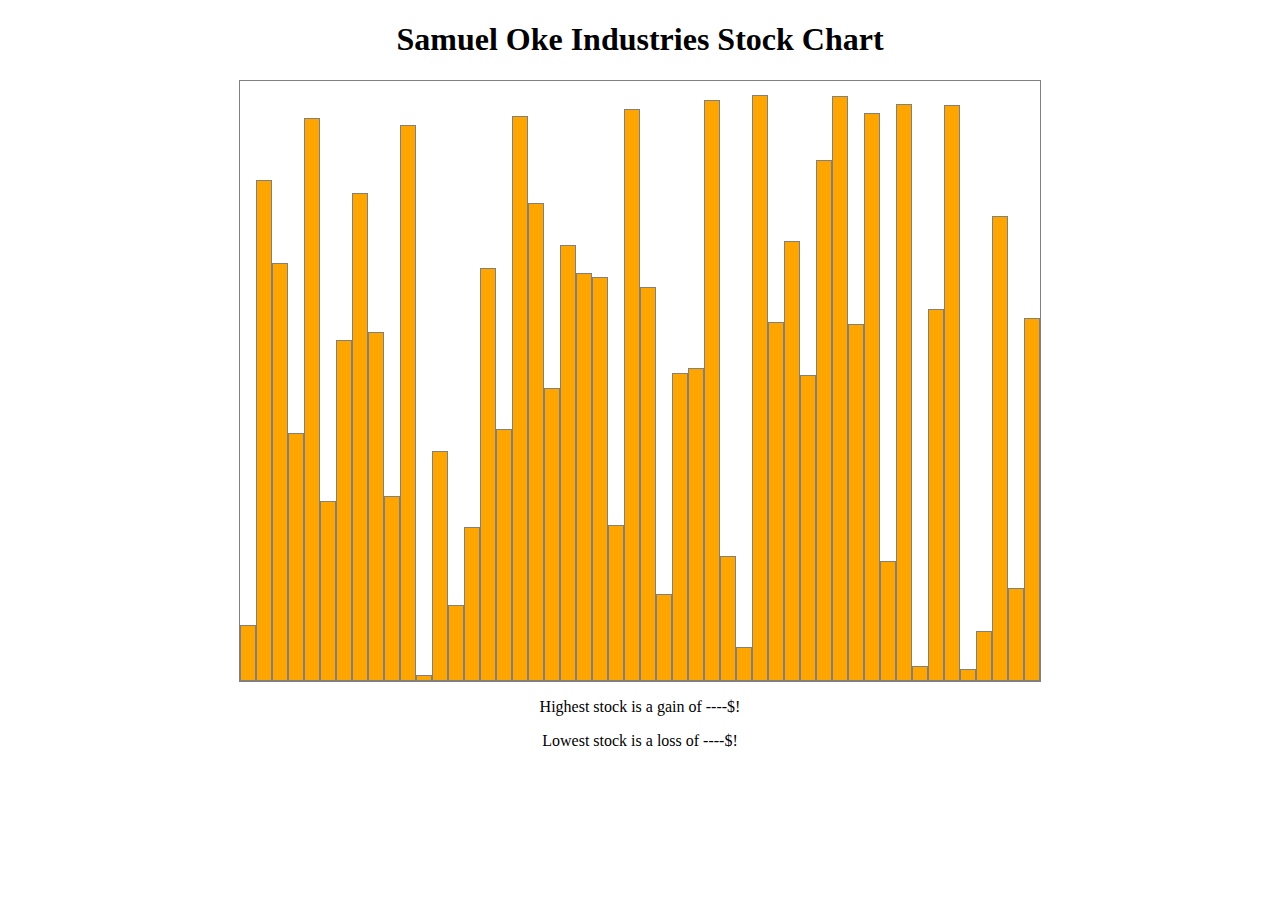
<file: CS20/Array Visualizer/index.html>
<!DOCTYPE html>

<head>
    <title>Array Visualizer</title>
    <link rel='stylesheet' href='style.css'>
</head>

<body>
    <h1> Samuel Oke Industries Stock Chart</h1>
    <div id='container'></div>
    
    <p>Highest stock is a gain of <span id = 'stockbar'>----</span>$!</p>
    <p>Lowest stock is a loss of <span id='worststockww'>----</span>$!</p>
    <!-- Load JavaScript -->
    <script src='main.js'></script>
</body>

</html>
</file>
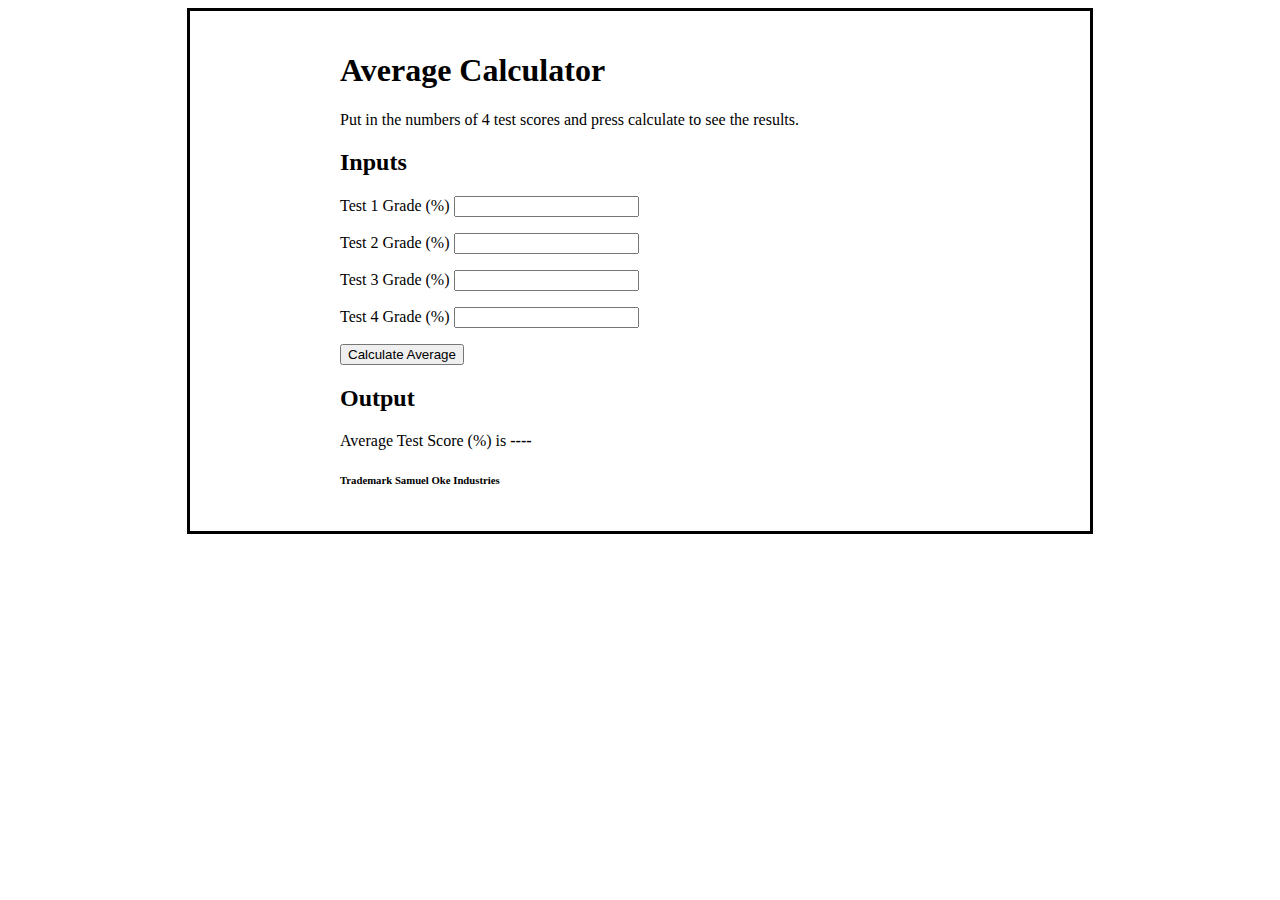
<file: CS20/calculator Assignment/index.html>
<!DOCTYPE html>
<html>

<head>
  <title>Average Calculator</title>
  <link rel='stylesheet' type='text/css' href='style.css'>
</head>
    <body>
        <div>
            <h1>Average Calculator</h1>
            <p>Put in the numbers of 4 test scores and press calculate to see the results.</p>
            <h2>Inputs</h2>
            <p>Test 1 Grade (%) <input id='Test1'></p>
            <p>Test 2 Grade (%) <input id='Test2'></p>
            <p>Test 3 Grade (%) <input id='Test3'></p>
            <p>Test 4 Grade (%) <input id='Test4'></p>

            <p><button type="button" id='Button'>Calculate Average</button></p>
            
            <h2>Output</h2>
            <p>Average Test Score (%) is <strong id='Finish'>----</strong></p>
        
            <!--Load JavaScript-->
            <script src='main.js'></script>
            

            <h6>Trademark Samuel Oke Industries</h6>

        </div>
       
    </body>
</file>
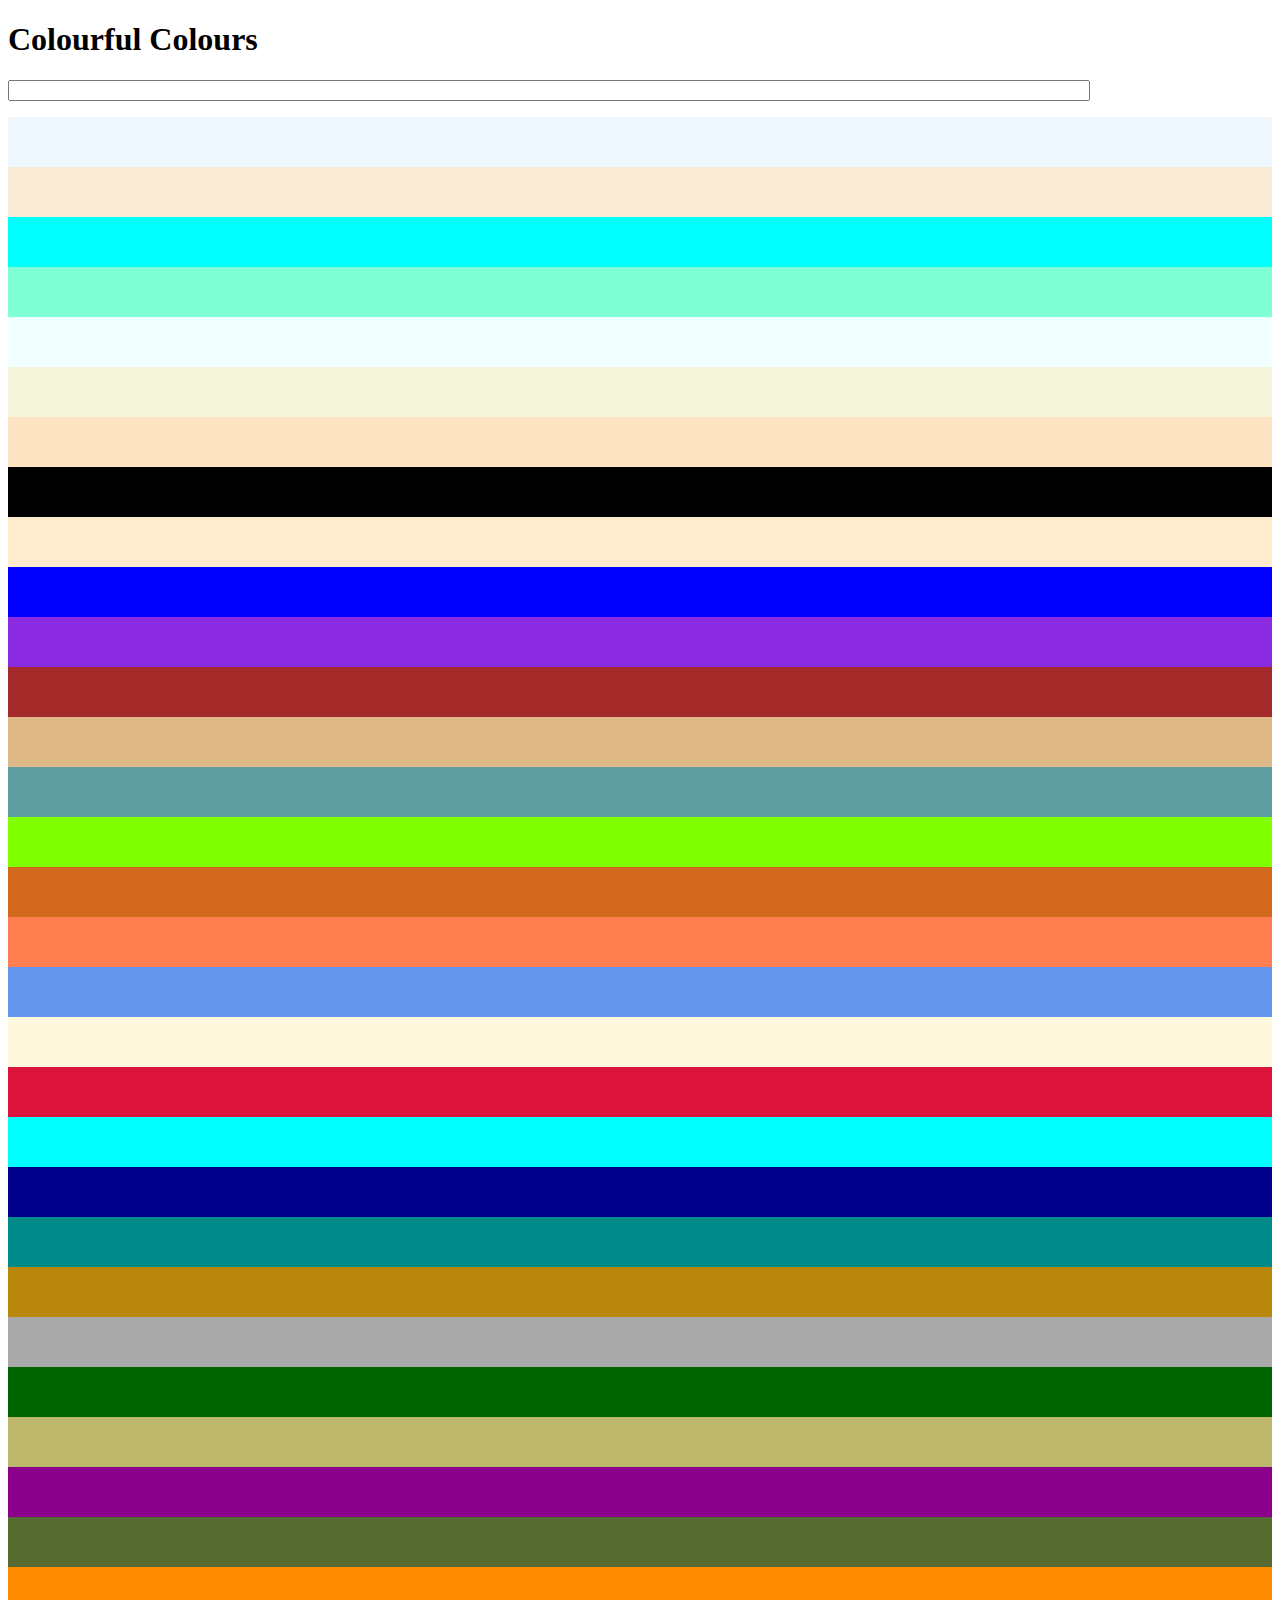
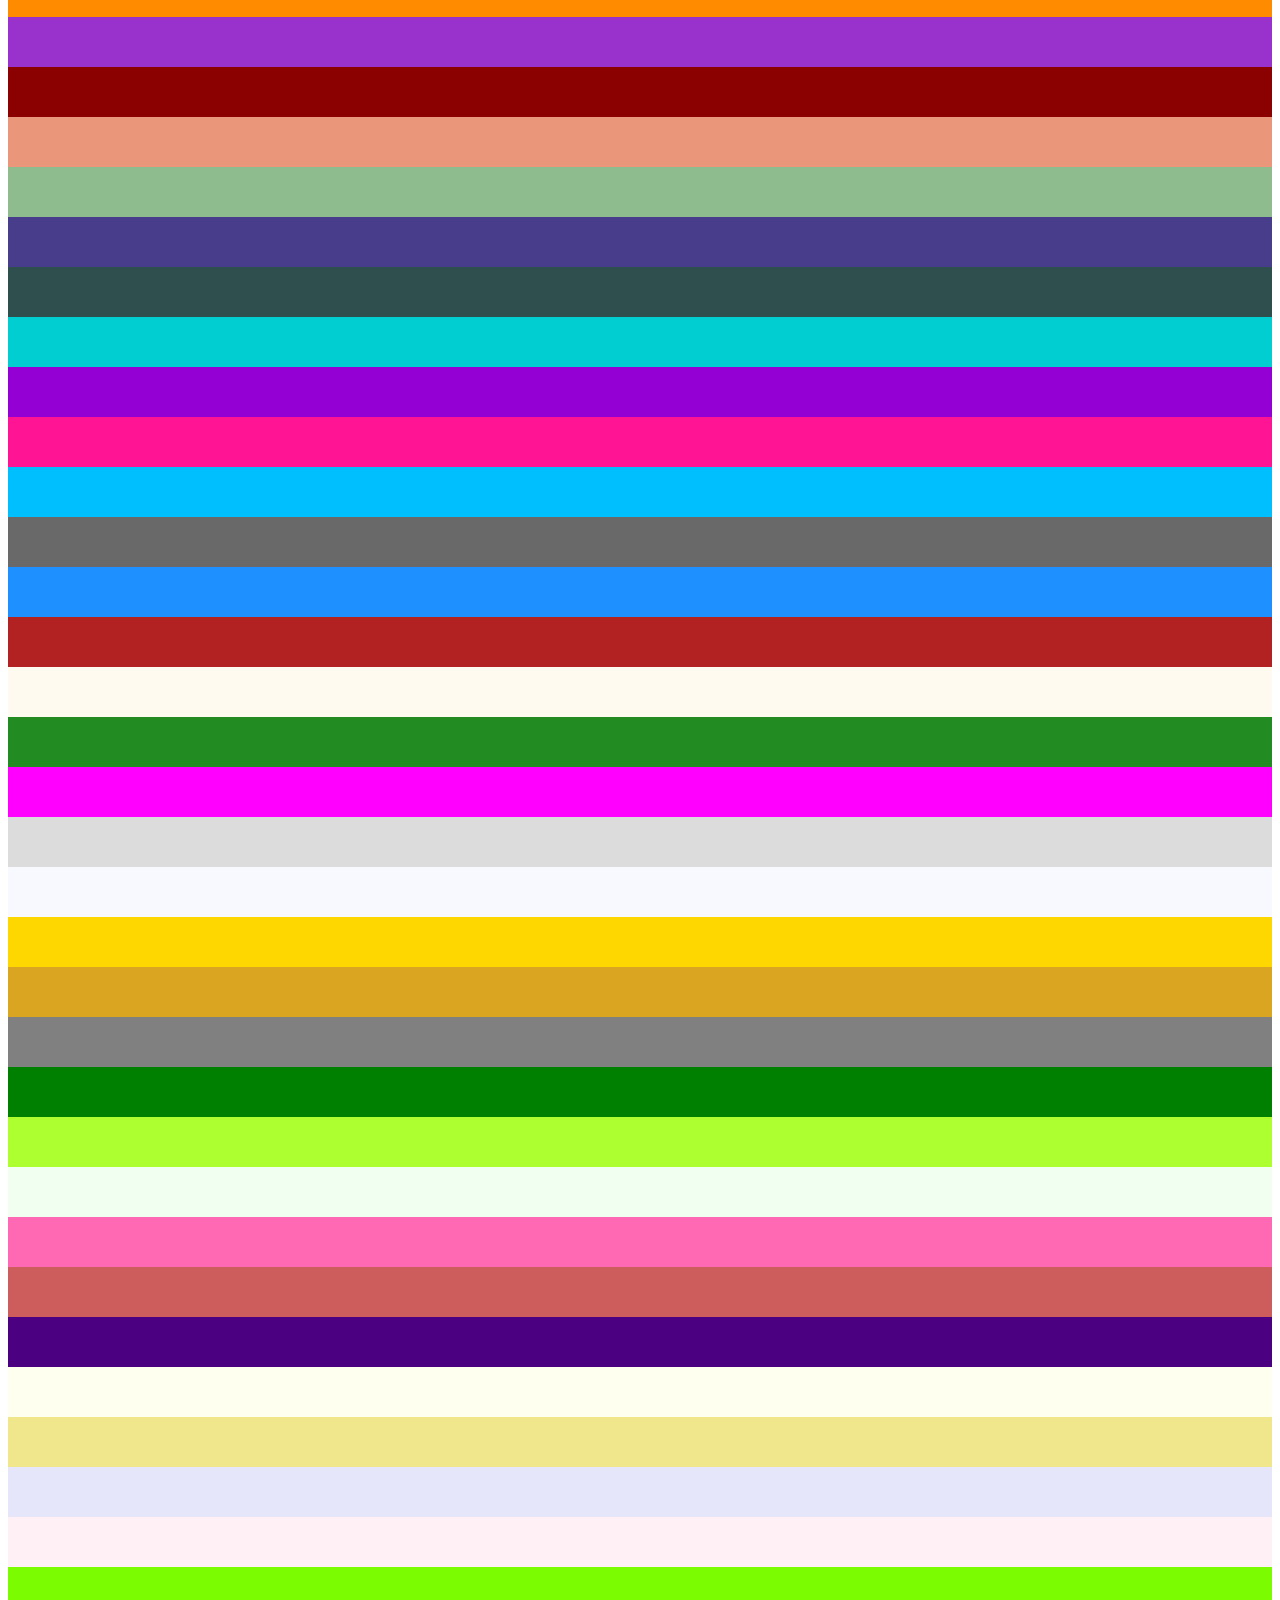
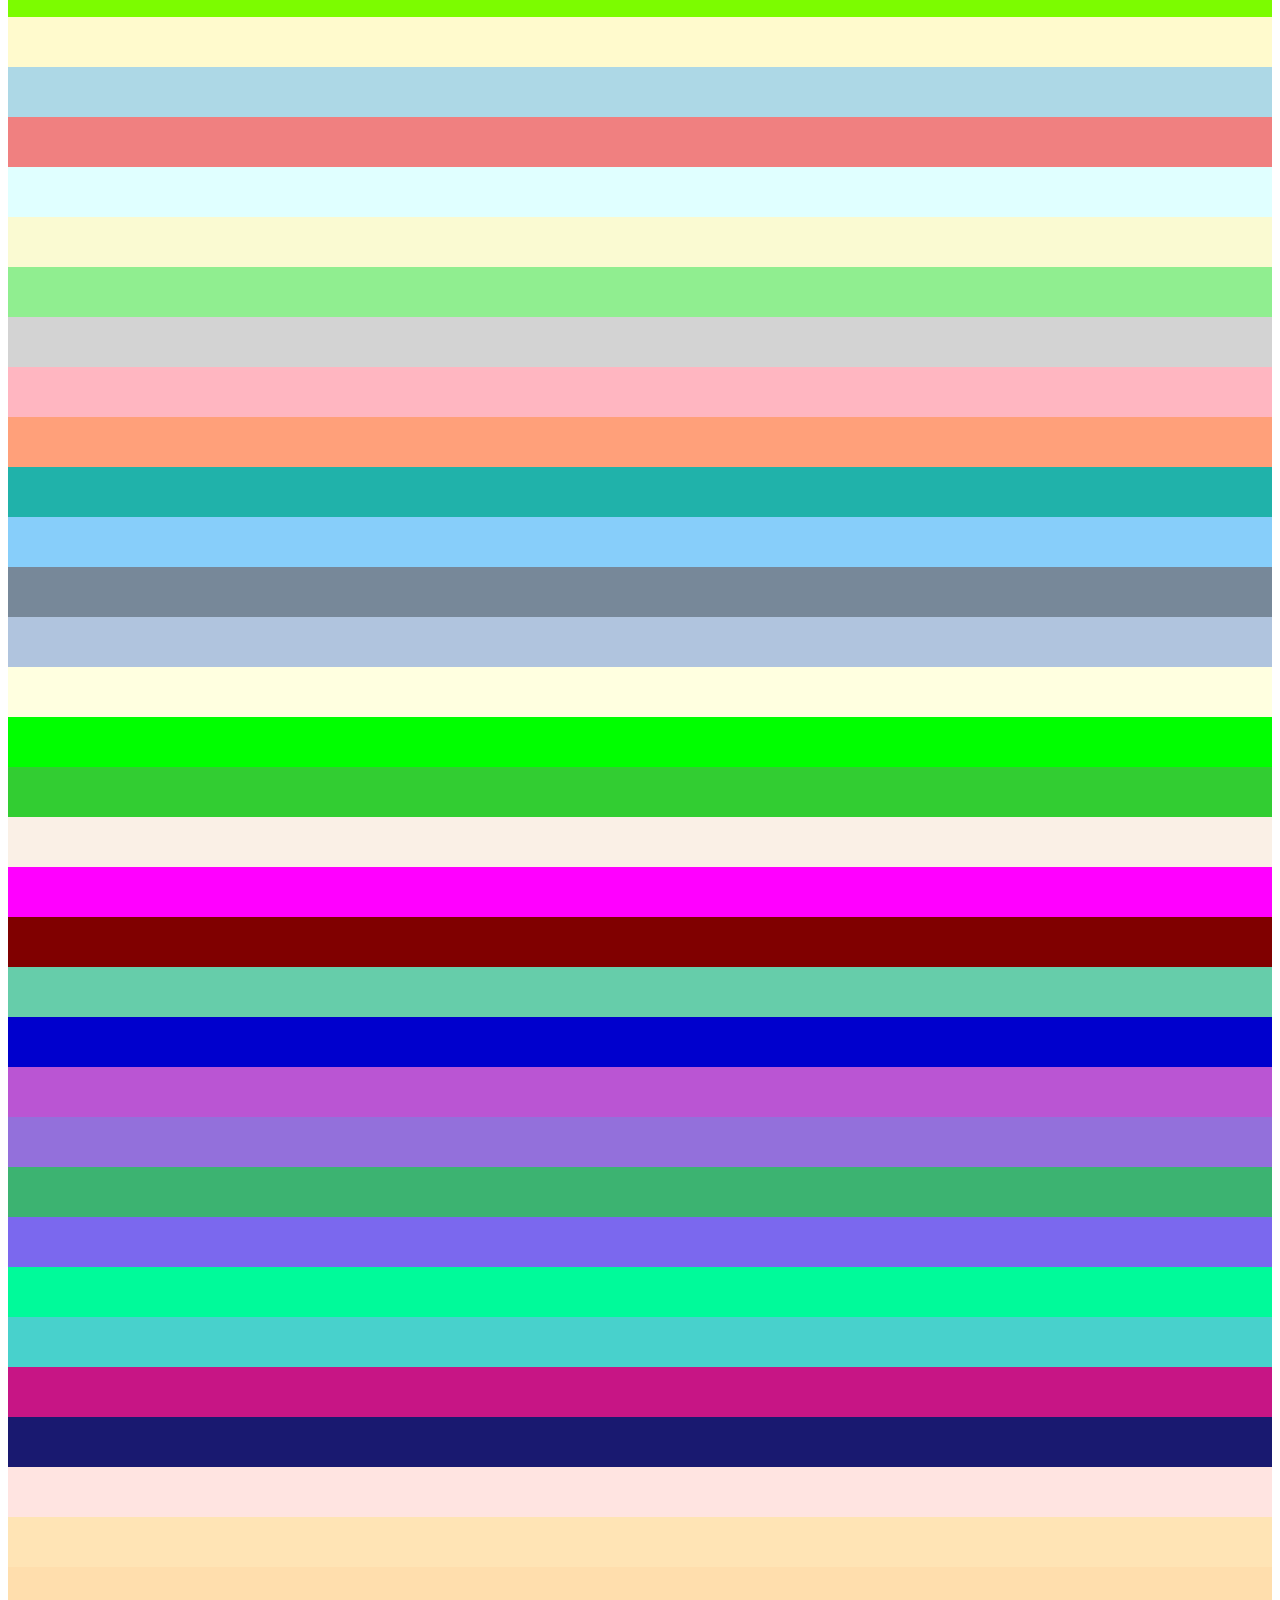
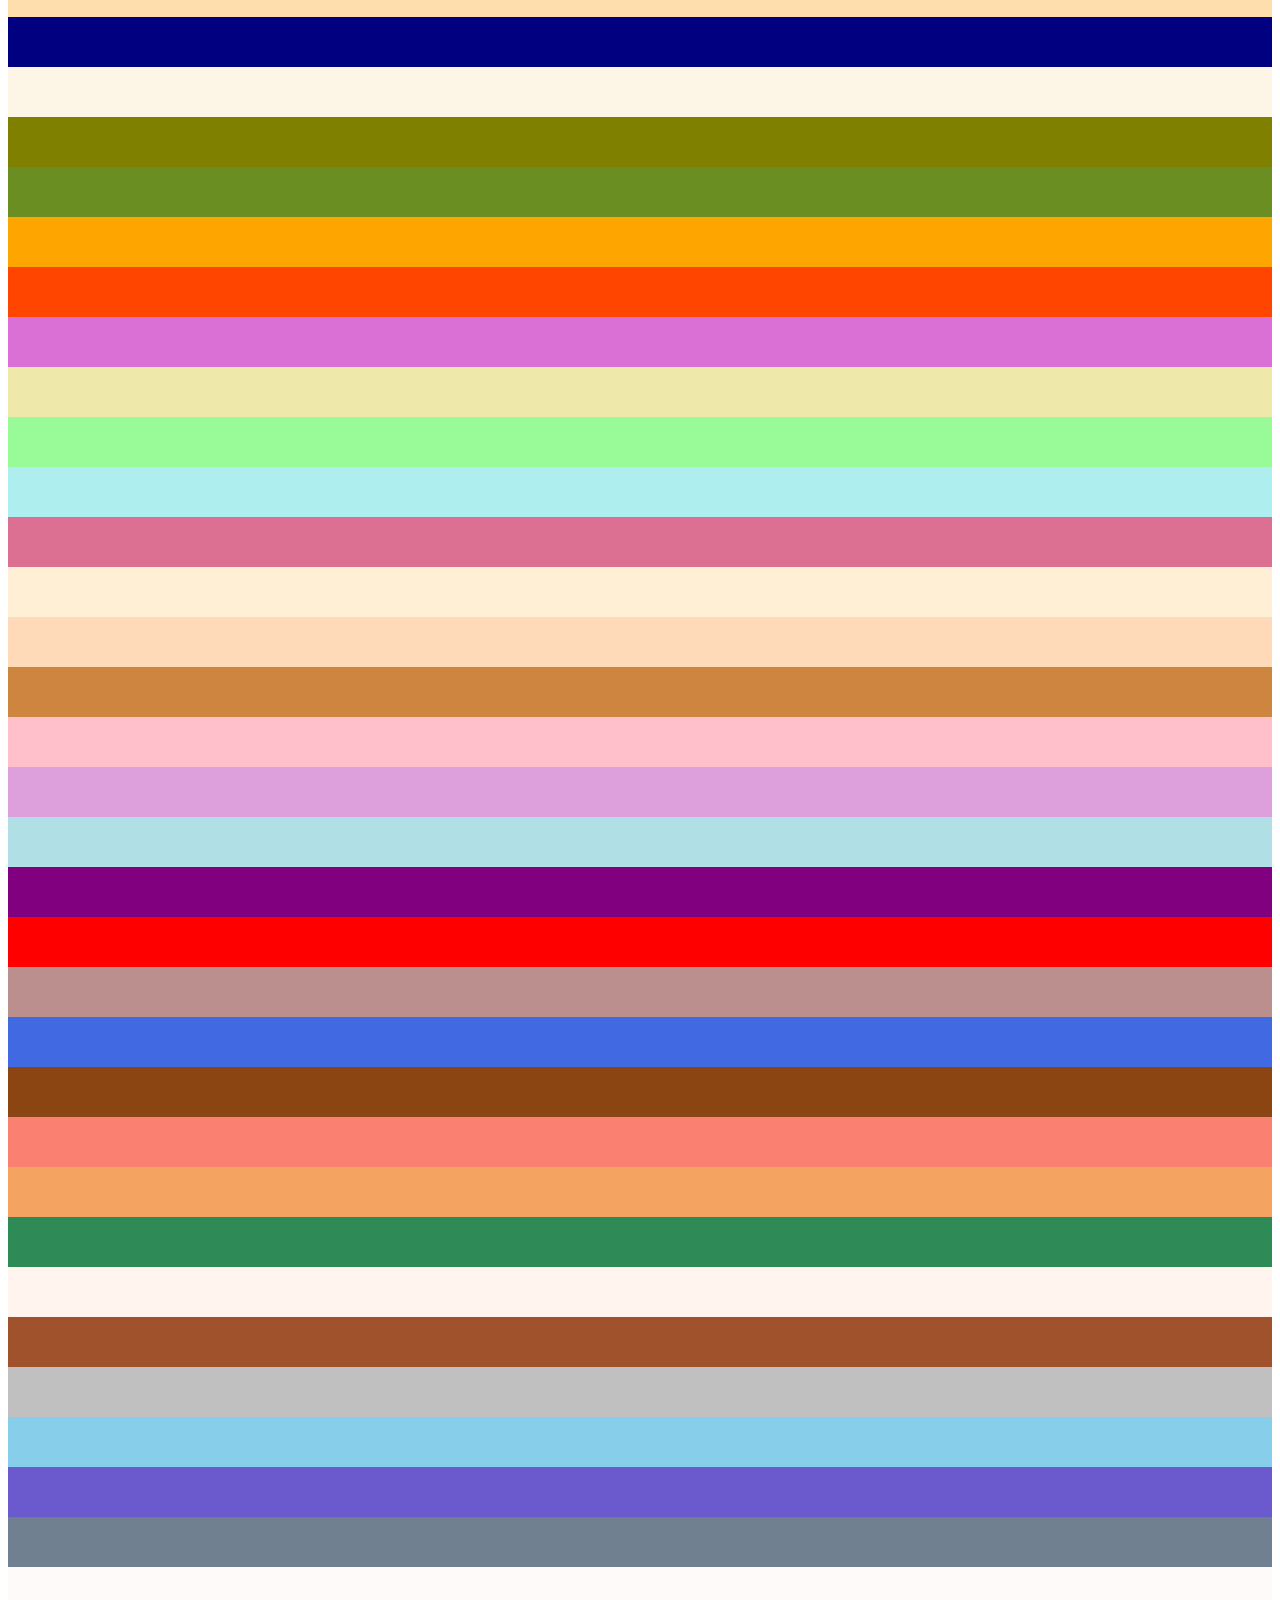
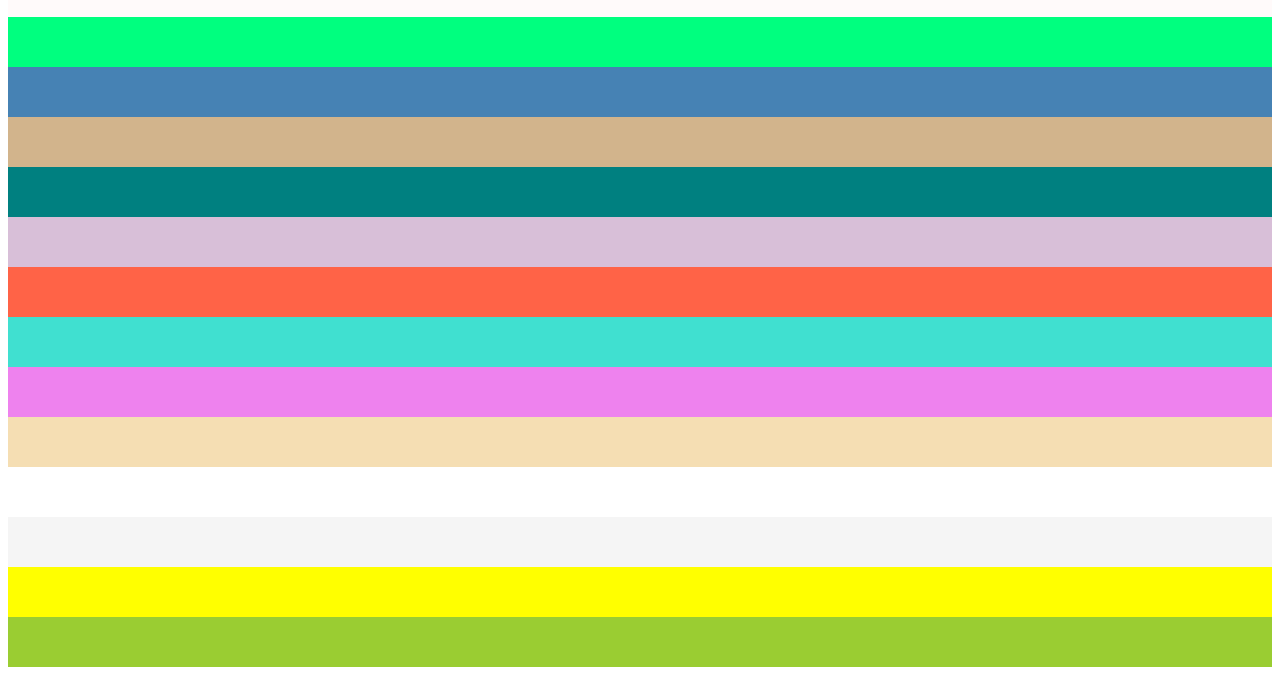
<file: CS20/colourfulcolours/index.html>
<!DOCTYPE html>
<head>
    <title>Colourful Colours</title>
    <link rel='stylesheet' href='style.css'>
</head>

<body>
    <h1>Colourful Colours</h1>
    <p>
        <input id='color-in' type='text' />
    </p>
    <div id='container'> 

    </div>
    <script src='js/random-library.js'></script>
    <script src='js/main.js'></script>
</body>
</file>
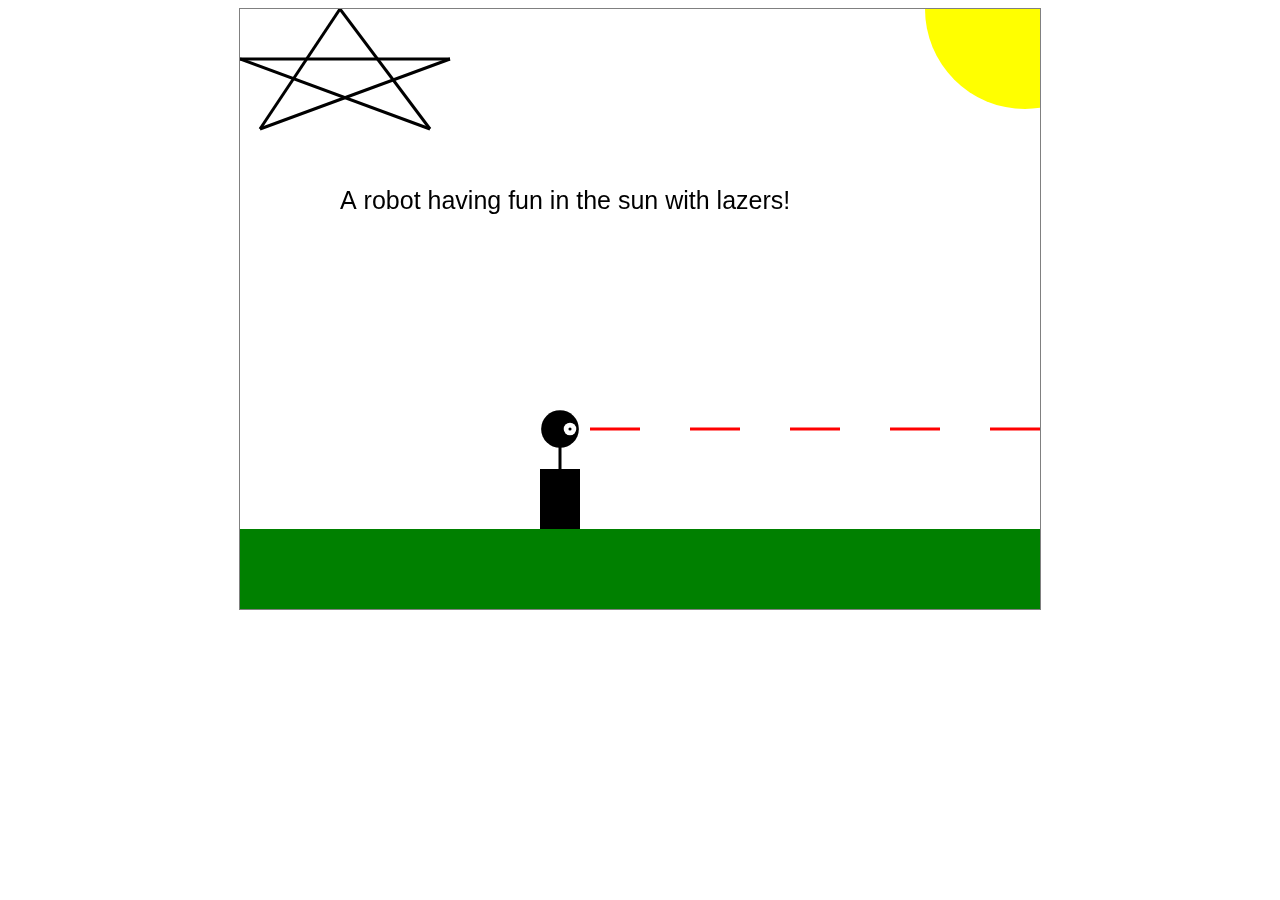
<file: CS20/Drawing Assignment/index.html>
<!DOCTYPE html>
<html lang="en">
<head>
    <title>Graphics Libray</title>
    <link rel="stylesheet" href="style.css">
</head>
<body>
    <canvas id="mycanvas"></canvas>
    
    <script src="graphicslibrary.js"></script>
    <script src="main.js"></script>
</body>
</html>
</file>
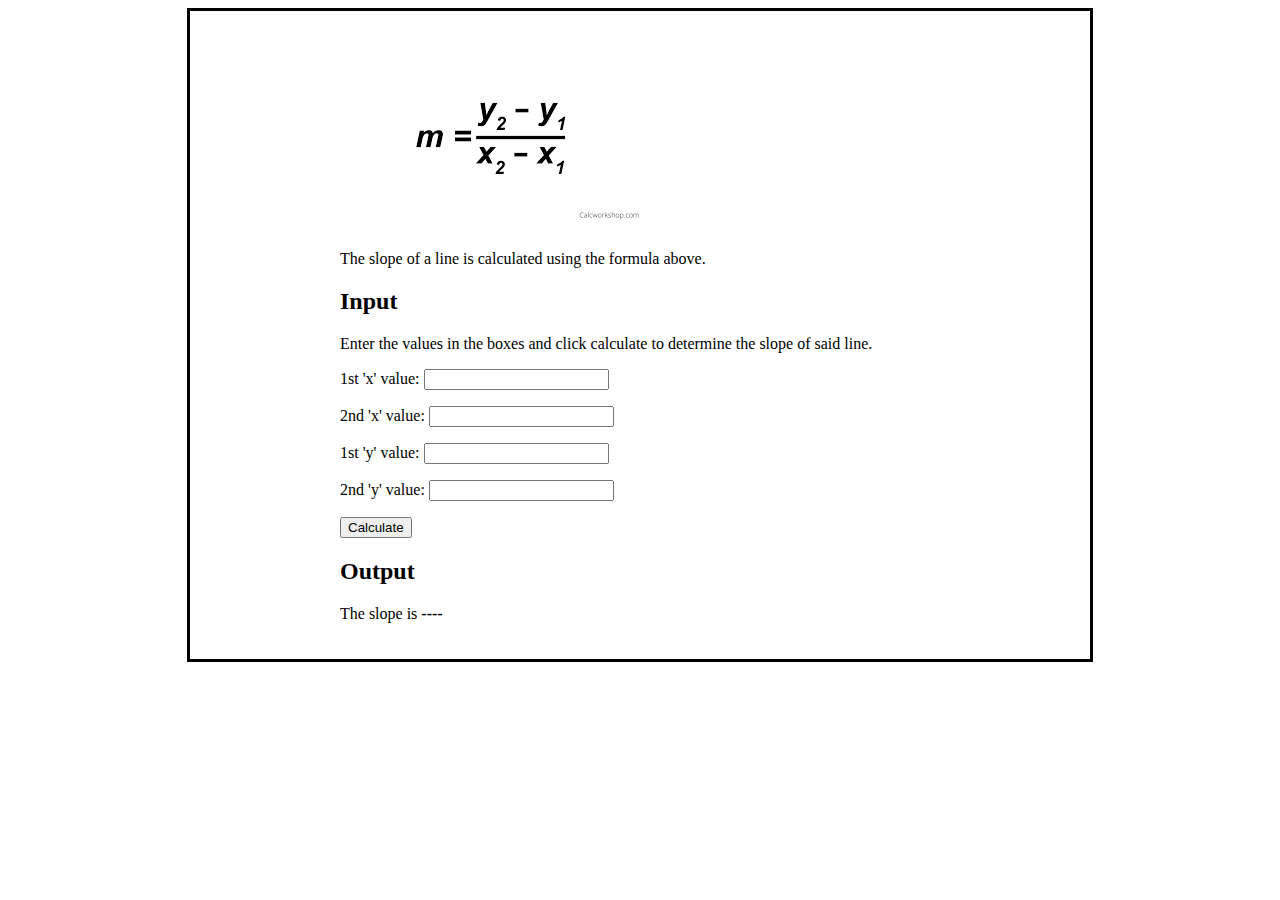
<file: CS20/First Formula Program/index.html>
<!DOCTYPE html>
<html>
<head>
<title>Slope Calculator</title>
<link rel='stylesheet' type='text/css' href='style.css'>
</head>

<div>
<body>

<h1><img class='image' src='img/slope.png'></h1>
<p>The slope of a line is calculated using the formula above.</p>
<h2>Input</h2>
<p>Enter the values in the boxes and click calculate to determine the slope of said line.</p>

<p>1st 'x' value: <input id='x1'></p>
<p>2nd 'x' value: <input id='x2'></p>
<p>1st 'y' value: <input id='y1'></p>
<p>2nd 'y' value: <input id='y2'></p>

<button id='button'>Calculate</button>

<h2>Output</h2>
<p> The slope is <strong id='Answer'>----</strong></p>

<script src='main.js'></script>


</body>
</div>
</html>
</file>
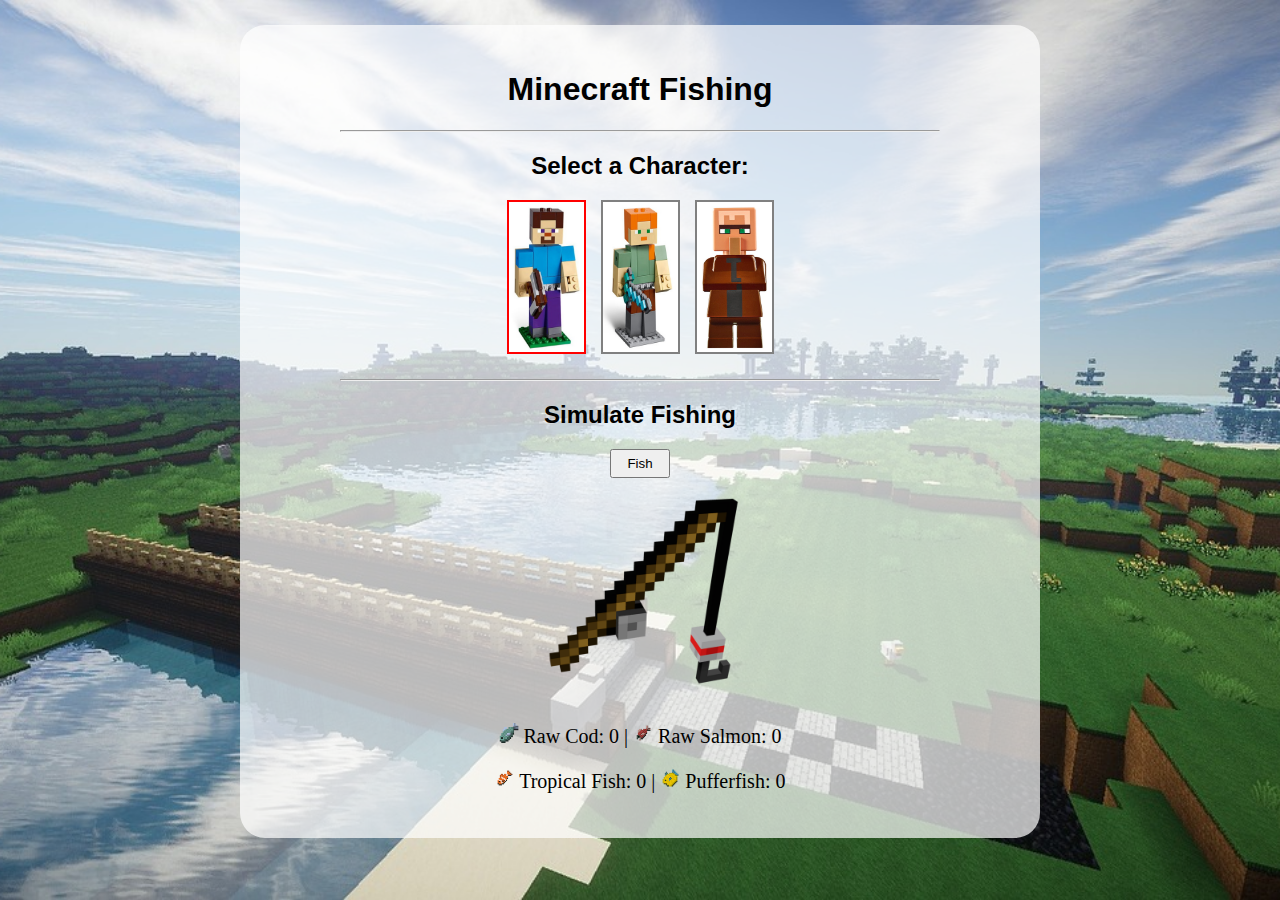
<file: CS20/functionize-minecraft-fishing-start-main/index.html>
<!DOCTYPE html>
<html lang="en">

<head>
  <meta charset="UTF-8">
  <meta name="viewport" content="width=device-width, initial-scale=1.0">
  <title>Minecraft Fishing</title>
  <link rel="stylesheet" href="style.css">
</head>

<body>
  <h1>Minecraft Fishing</h1>
  <hr>

  <h2>Select a Character:</h2>
  <p>
    <img id="steve-img" class="character-img active" src="img/steve.jpg" alt="Steve">
    <img id="alex-img" class="character-img" src="img/alex.jpg" alt="Alex">
    <img id="villager-img" class="character-img" src="img/villager.jpg" alt="">
  </p>
  <hr>

  <h2>Simulate Fishing</h2>
  <p>
    <button id="fish-btn">Fish</button>
  </p>

  <p>
    <img id="result-img" src="img/Fishing-Rod.png" alt="Pufferfish">
  </p>

  <p>
    <img src="img/Raw-Cod.png" alt="Raw Cod" width="20px"> Raw Cod: <span id="cod-span">0</span> |
    <img src="img/Raw-Salmon.png" alt="Raw Salmon" width="20px"> Raw Salmon: <span id="salmon-span">0</span>
  </p>
  <p>
    <img src="img/Tropical-Fish.png" alt="Tropical Fish" width="20px"> Tropical Fish: <span id="tropical-span">0</span>
    |
    <img src="img/Pufferfish.png" alt="Pufferfish" width="20px"> Pufferfish: <span id="puffer-span">0</span>
  </p>

  <!-- Load JavaScript -->
  <script src="script.js"></script>
</body>

</html>
</file>
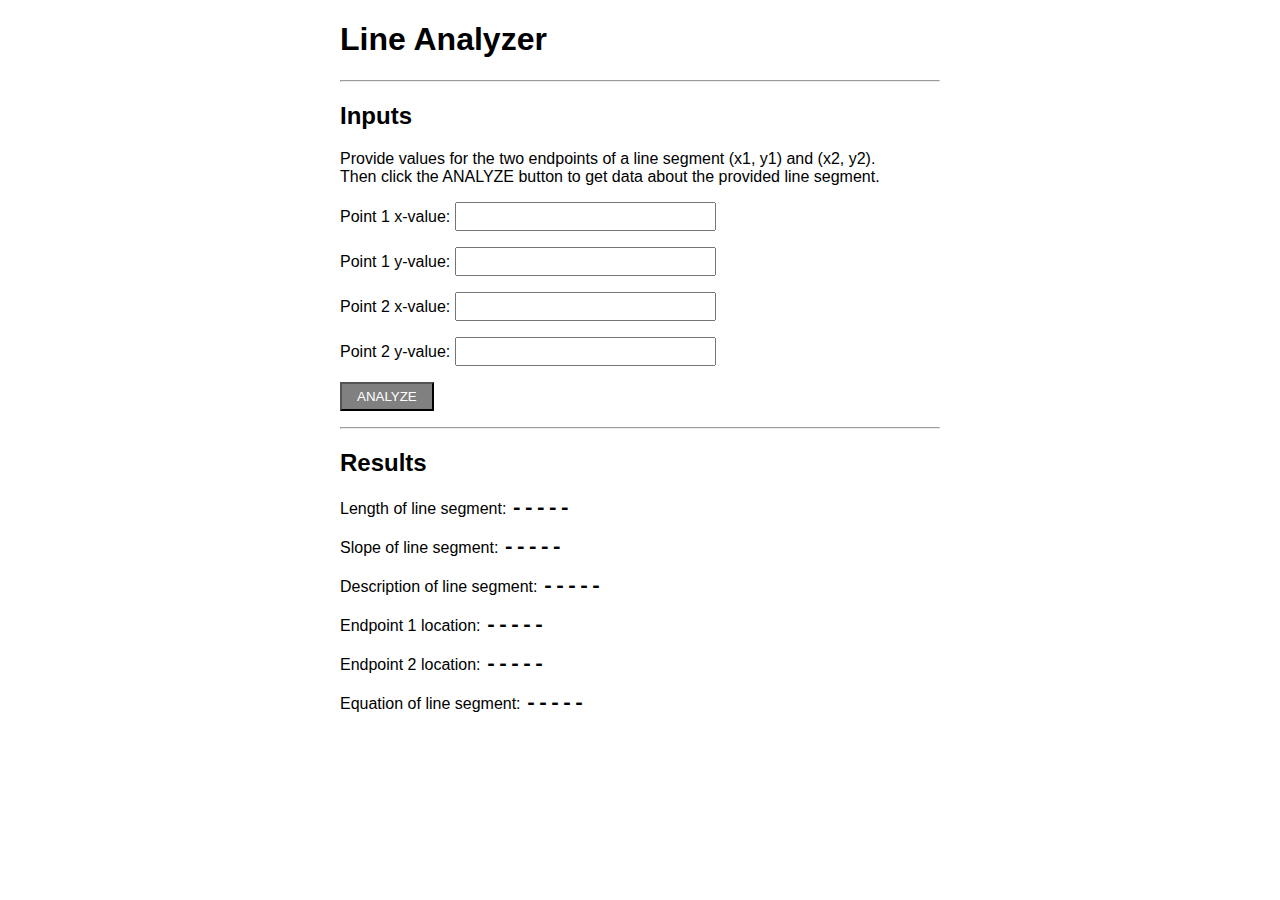
<file: CS20/Line Analyzer/index.html>
<!DOCTYPE html>
<html>

<head>
  <title>Line Analyzer</title>
  <link rel="stylesheet" href="style.css">
</head>

<body>
  <h1>Line Analyzer</h1>
  <hr>

  <h2>Inputs</h2>
  <p>Provide values for the two endpoints of a line segment (x1, y1) and (x2, y2).<br>
     Then click the ANALYZE button to get data about the provided line segment.</p>
  <p>Point 1 x-value: <input type="number" id="pt1x"></p>
  <p>Point 1 y-value: <input type="number" id="pt1y"></p>
  <p>Point 2 x-value: <input type="text" id="pt2x"></p>
  <p>Point 2 y-value: <input type="text" id="pt2y"></p>
  <p><button id='analyze'>ANALYZE</button></p>
  <hr>

  <h2>Results</h2>
  <p>Length of line segment: <span id="length">-----</span></p>
  <p>Slope of line segment: <span id="slope">-----</span></p>
  <p>Description of line segment: <span id="description">-----</span></p>
  <p>Endpoint 1 location: <span id="location-1">-----</span></p>
  <p>Endpoint 2 location: <span id="location-2">-----</span></p>
  <p>Equation of line segment: <span id="equation">-----</span></p>

  <!-- Load JavaScript -->
  <script src='main.js'></script>
</body>

</html>
</file>
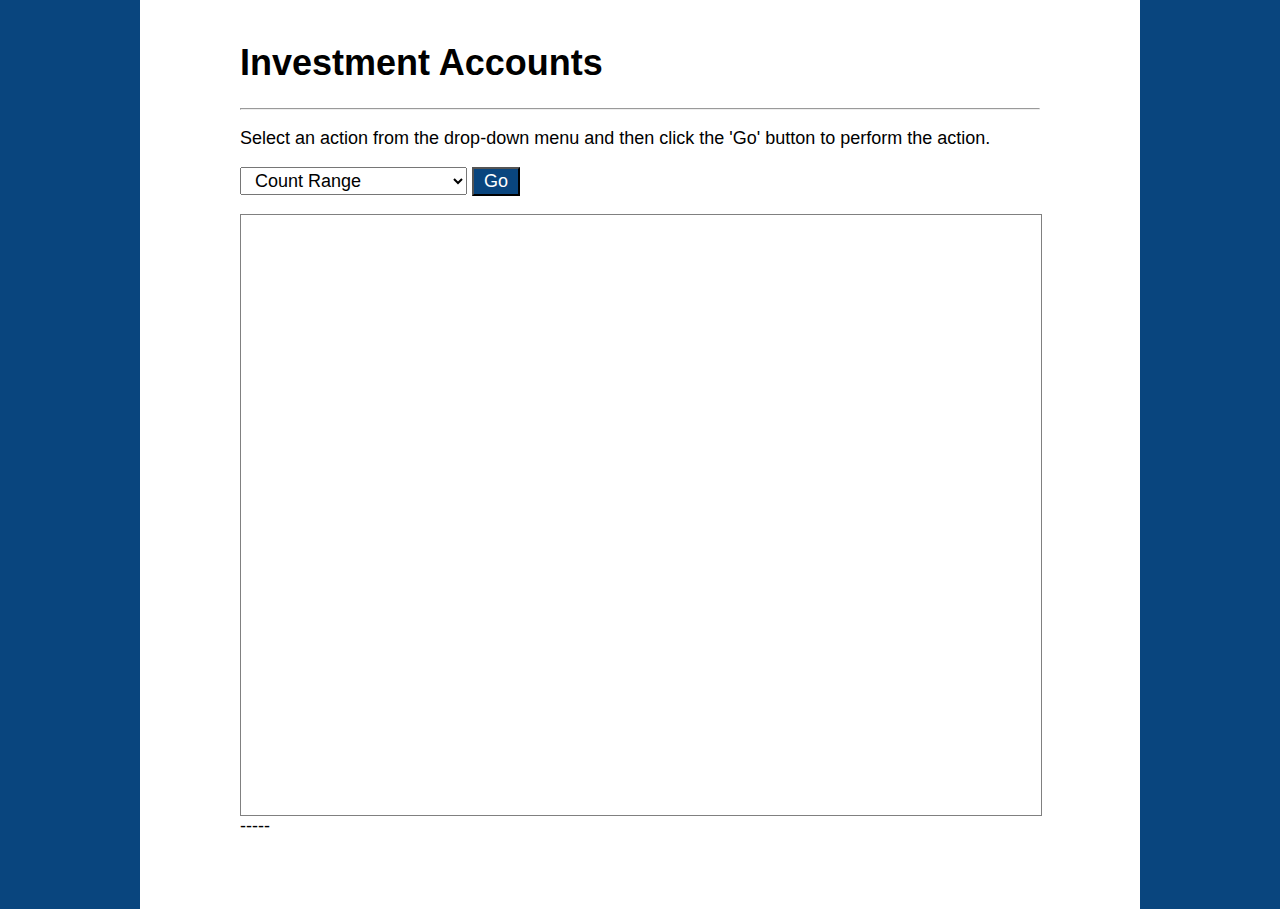
<file: CS20/New folder/index.html>
<!DOCTYPE html>
<html lang="en">

<head>
  <meta charset="UTF-8" />
  <meta name="viewport" content="width=device-width, initial-scale=1.0" />
  <meta http-equiv="X-UA-Compatible" content="ie=edge" />
  <title>Array Visualizer</title>
  <link rel="stylesheet" href="style.css" />
</head>

<body>
  <h1>Investment Accounts</h1>
  <hr />
  <p>
    Select an action from the drop-down menu and then click the 'Go' button to
    perform the action.
  </p>
  <p>
    <select id="menu">
      <option value="count-range">Count Range</option>
      <option value="donor">Generous Donor</option>
      <option value="hacker">Hacker Attack</option>
      <option value="stats">Investment Stats</option>
      <option value="add">Add Account</option>
      <option value="remove-low">Remove Low Accounts</option>
      <option value="robin-hood">Robin Hood</option>
    </select>
    <button id="go">Go</button>
  </p>

  <!-- Container to draw array visualization -->
  <div id="container"></div>

  <!-- Div that may be used for any output -->
  <div id="output">-----</div>

  <!-- Load JavaScript -->
  <script src="main.js"></script>
</body>

</html>
</file>
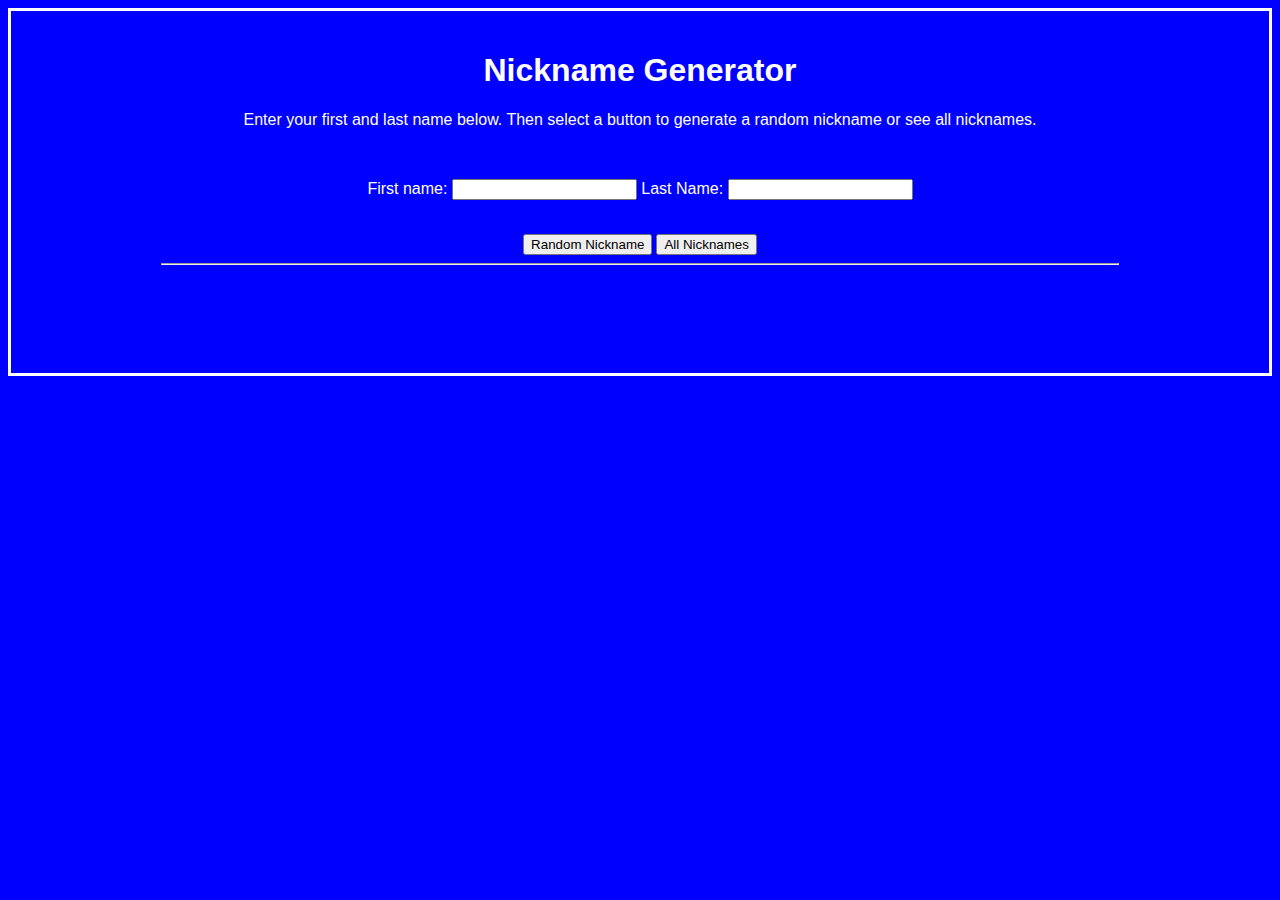
<file: CS20/Nickname Generator/index.html>
<!DOCTYPE html>
<html lang="en">

<head>
    <meta charset="UTF-8">
    <meta name="viewport" content="width=device-width, initial-scale=1.0">
    <meta http-equiv="X-UA-Compatible" content="ie=edge">
    <title>Nickname Generator</title>
    <link rel='stylesheet' href='style.css'>
</head>

<body>
    <h1>Nickname Generator</h1>
    <p>Enter your first and last name below. Then select a button to generate a random nickname or see all nicknames.</p>
    <br>
    <p>First name: <input id='name1' type='text'> Last Name: <input id='name2' type='text'></p>
    <br>
    <button id='button1'>Random Nickname</button> <button id='button2'>All Nicknames</button>
    <hr>
    <div id='container'>

    </div>

    <!-- Load JavaScript -->
    <script src='main.js'></script>
</body>

</html>
</file>
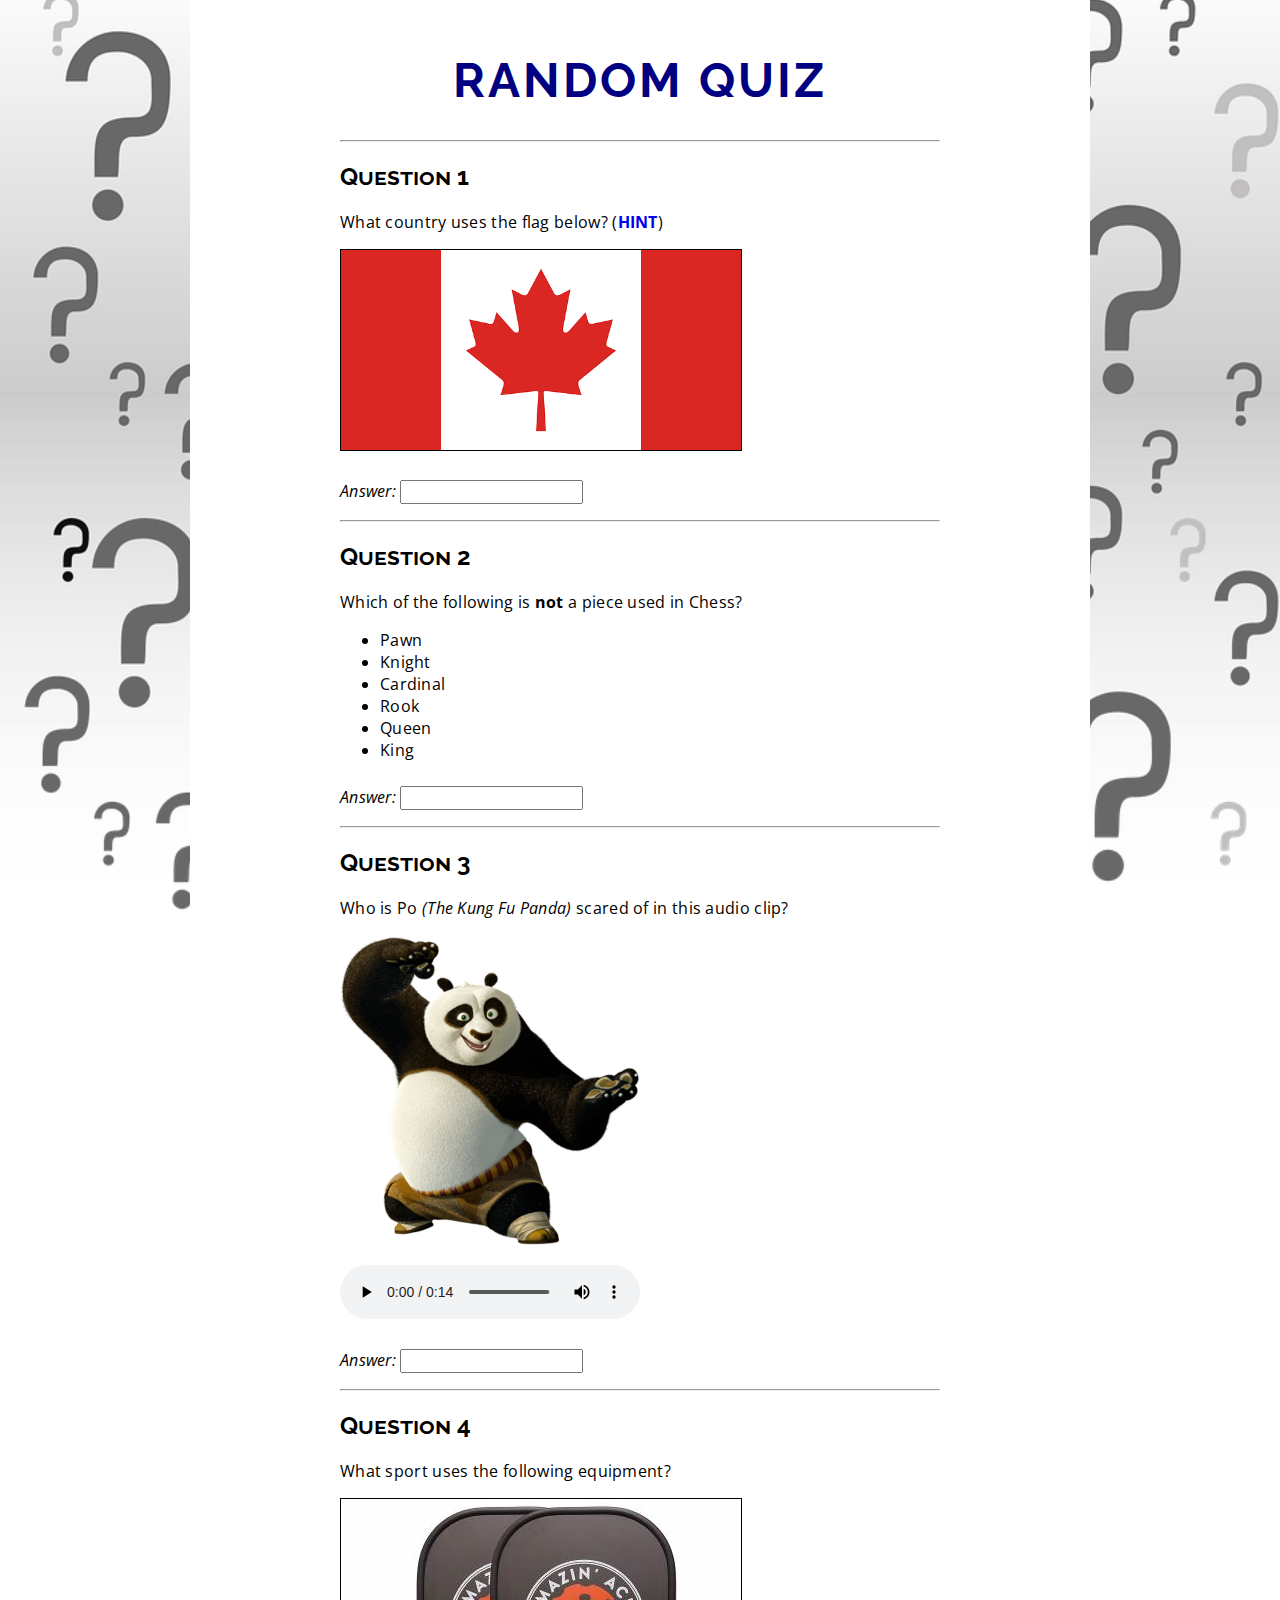
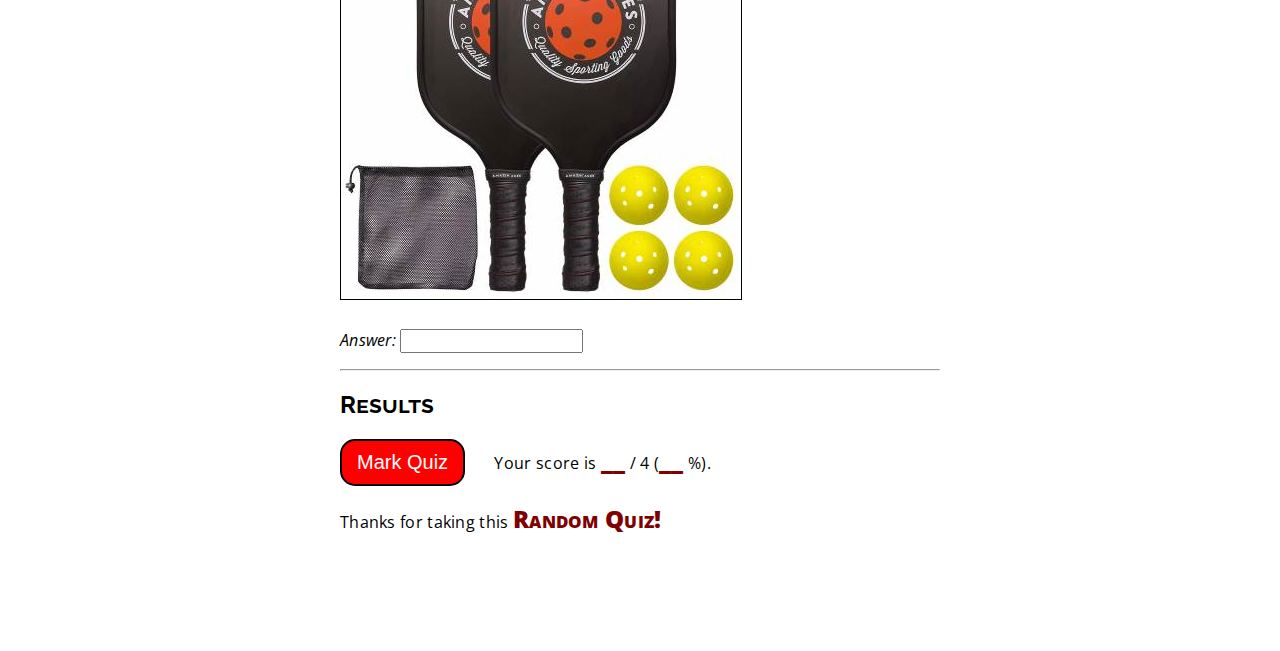
<file: CS20/NPWS Quiz/index.html>
<!DOCTYPE html>
<html>

<head>
  <title>Random Quiz</title>
  <link rel="stylesheet" type="text/css" href="style.css">
  <link href="https://fonts.googleapis.com/css?family=Open+Sans|Raleway&display=swap" rel="stylesheet">
</head>

<body>
  <div>
    <h1>RANDOM QUIZ</h1>
    <hr>

    <h2>Question 1</h2>
    <p>
      What country uses the flag below? (<a href="https://www.canada.ca/en.html" target="_blank">HINT</a>)
    </p>
    <img class="black-border" src="media/canada-flag.png" alt="Canada Flag" width="400px">
    <p class="italic">Answer: <input id='answer1' type="text"> <span id='result1'></span></p>
    <hr>

    <h2>Question 2</h2>
    <p>Which of the following is <strong>not</strong> a piece used in Chess?</p>
    <ul>
      <li>Pawn</li>
      <li>Knight</li>
      <li>Cardinal</li>
      <li>Rook</li>
      <li>Queen</li>
      <li>King</li>
    </ul>
    <p class="italic">Answer: <input id='answer2' type="text"> <span id='result2'></span></p>
    <hr>

    <h2>Question 3</h2>
    <p>Who is Po <em>(The Kung Fu Panda)</em> scared of in this audio clip?</p>
    <img src="media/kungfu-panda.png" alt="Kung Fu Panda">
    <p>
      <audio controls>
        <source src="media/kungfu-panda-scared.mp3" type="audio/mpeg">
        Your browser does not support the audio tag.
      </audio>
    </p>
    <p class="italic">Answer: <input id='answer3' type="text"> <span id='result3'></span></p>
    <hr>
    
    <h2>Question 4</h2>
    <p>
      What sport uses the following equipment?
    </p>
    <img class="black-border" src="media/pb-equipment.jpg" alt="Pickleball Equipment">
    <p class="italic">Answer: <input id='answer4' type="text"> <span id='result4'></span></p>
    <hr>

    <h2>Results</h2>
    <p>
      <button id='mark-quiz'>Mark Quiz</button> Your score is <span id='quiz-score'>__</span> / 4 (<span id='quiz-percent'>__</span> %).
    </p>
    <p>Thanks for taking this <span>Random Quiz!</span></p>
  </div>

  <!-- Load JavaScript -->
  <script src="main.js"></script>
</body>

</html>
</file>
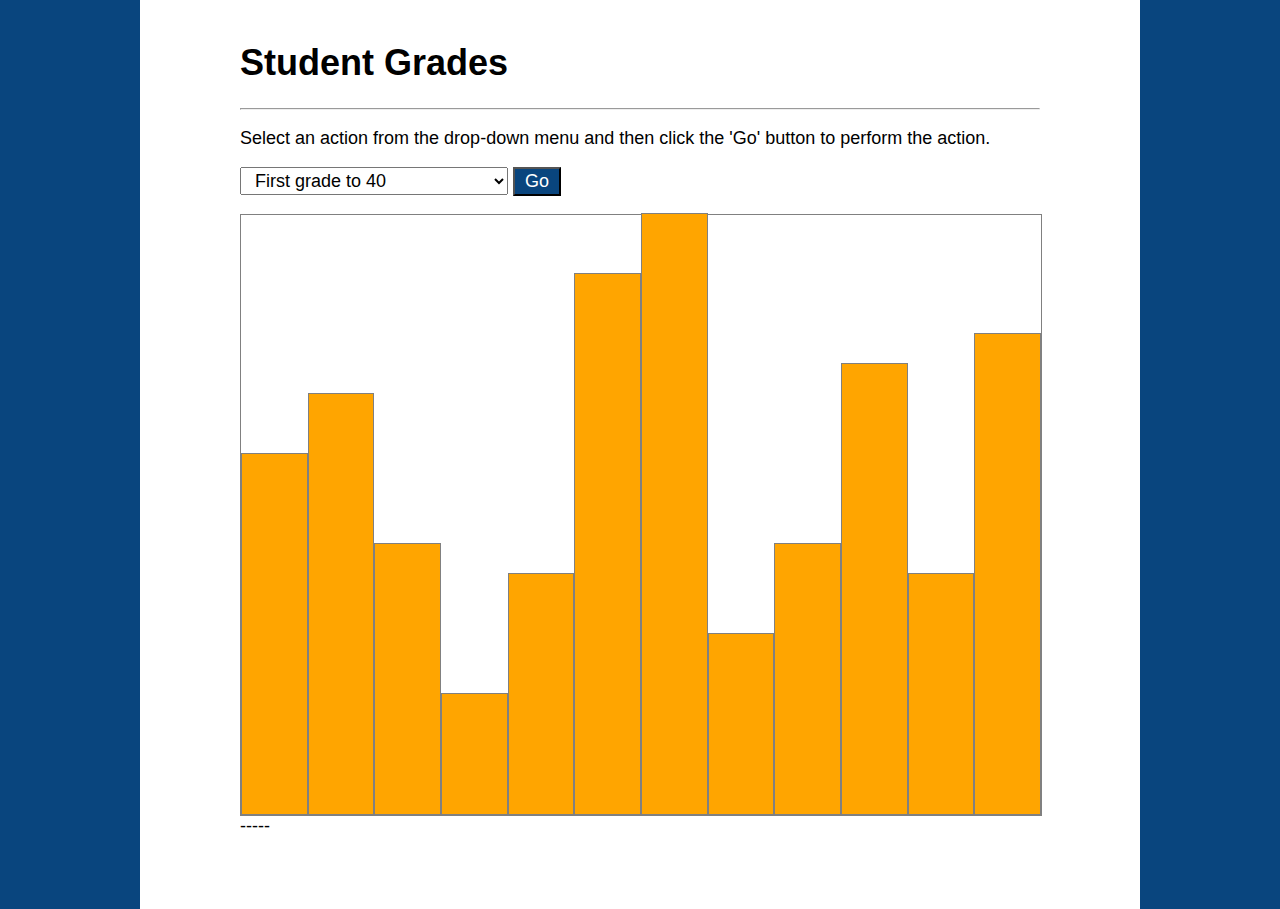
<file: CS20/Student Grades Assignment/index.html>
<!DOCTYPE html>
<html lang="en">
  <head>
    <meta charset="UTF-8" />
    <meta name="viewport" content="width=device-width, initial-scale=1.0" />
    <meta http-equiv="X-UA-Compatible" content="ie=edge" />
    <title>Array Visualizer</title>
    <link rel="stylesheet" href="style.css" />
  </head>
  <body>
    <h1>Student Grades</h1>
    <hr />
    <p>
      Select an action from the drop-down menu and then click the 'Go' button to
      perform the action.
    </p>
    <p>
      <select id="menu">
        <option value="first40">First grade to 40</option>
        <option value="last50">Last grade to 50</option>
        <option value="random100">Random grade to 100</option>
        <option value="addRandom">Add random grade</option>
        <option value="removeLast">Remove the last grade</option>
        <option value="count50">Count grades below 50</option>
        <option value="change50">Change low grades to 50</option>
        <option value="increase10">Increase all grades by 10%</option>
        <option value="decrease10">Decrease all grades by 10%</option>
        <option value="remove50">Remove grades below 50</option>
      </select>
      <button id="go">Go</button>
    </p>

    <!-- Container to draw array visualization -->
    <div id="container"></div>

    <!-- Div that may be used for any output -->
    <div id="output">-----</div>

    <!-- Load JavaScript -->
    <script src="main.js"></script>
  </body>
</html>
</file>
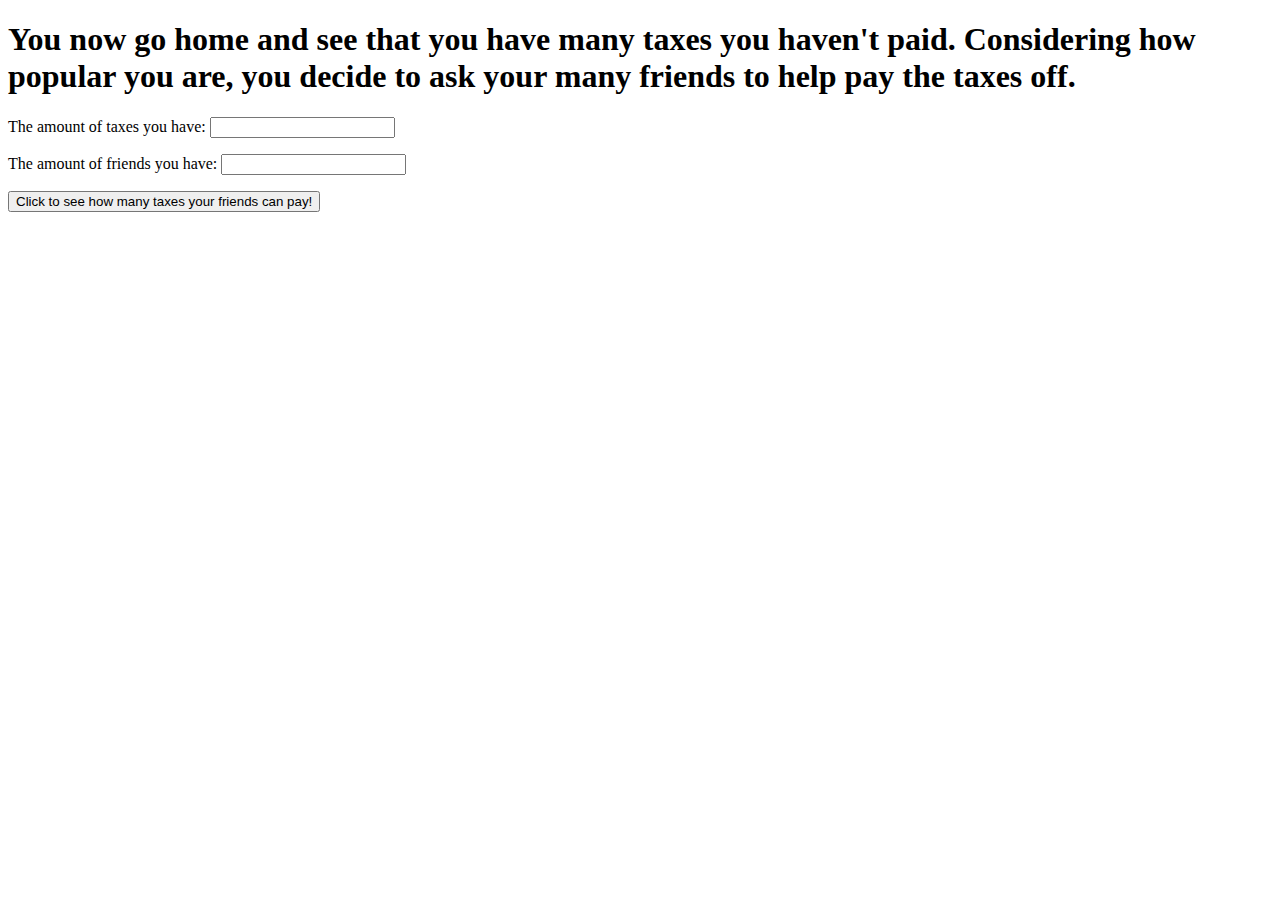
<file: CS20/Functions Concept Exercises/Is This Number Divisible/index.html>
<!DOCTYPE html>
<html lang="en">
<head>
    <meta charset="UTF-8">
    <meta name="viewport" content="width=device-width, initial-scale=1.0">
    <meta http-equiv="X-UA-Compatible" content="ie=edge">
    <title>3rd Part</title>
</head>
<body>
    <h1>You now go home and see that you have many taxes you haven't paid. Considering how
        popular you are, you decide to ask your many friends to help pay the taxes off.
    </h1>
    <p>The amount of taxes you have: <input id='Num1' type='number'></p>
    <p>The amount of friends you have:  <input id='Num2' type='number'></p>
    <p id='statement'></p>
    <button id='calculate'>Click to see how many taxes your friends can pay!</button>

    <!-- Load JavaScript-->
    <script src='main.js'></script>
    
</body>
</html>
</file>
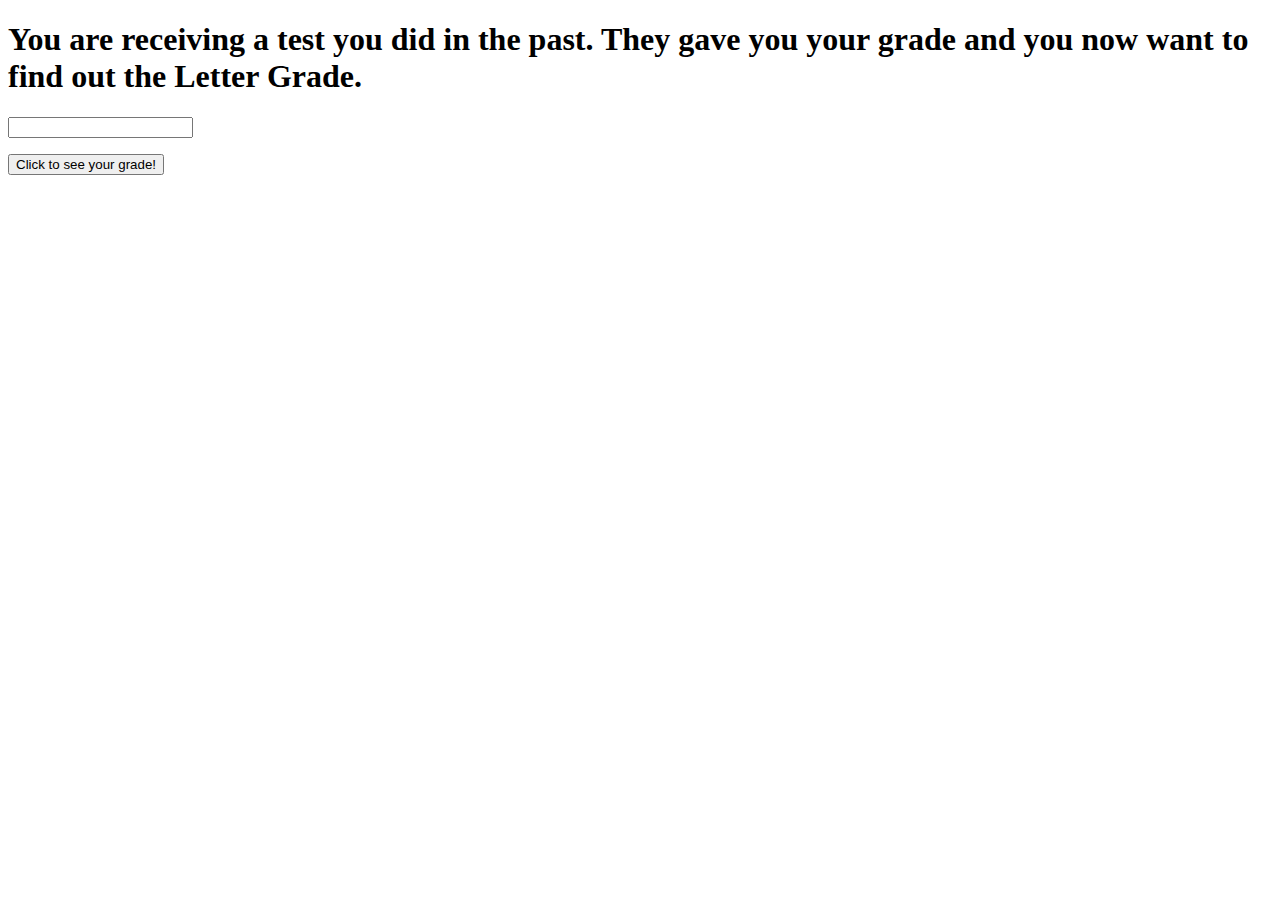
<file: CS20/Functions Concept Exercises/Letter Grade Assignment/index.html>
<!DOCTYPE html>
<html lang="en">
<head>
    <meta charset="UTF-8">
    <meta name="viewport" content="width=device-width, initial-scale=1.0">
    <meta http-equiv="X-UA-Compatible" content="ie=edge">
    <title></title>
</head>
<body>
    <h1>You are receiving a test you did in the past. They gave you your grade and you now
        want to find out the Letter Grade.
    </h1>
    <input id='testscore' type='number'>
    <p id='statement'></p>
    <button id='calculate'>Click to see your grade!</button>

    <!-- Load JavaScript-->
    <script src='main.js'></script>
    
</body>
</html>
</file>
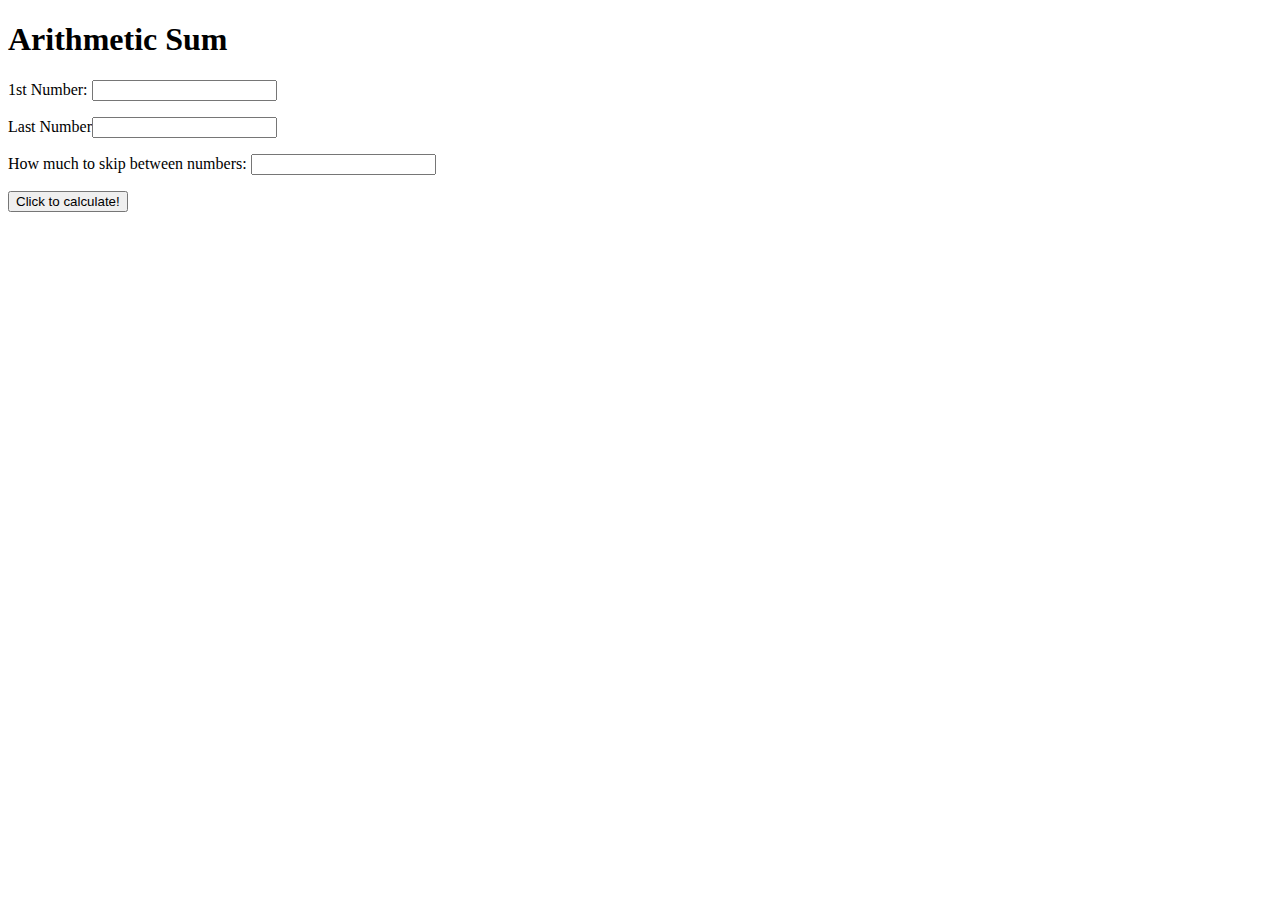
<file: CS20/Functions Concept Exercises/Tax Sequence/index.html>
<!DOCTYPE html>
<html lang="en">
<head>
    <meta charset="UTF-8">
    <meta name="viewport" content="width=device-width, initial-scale=1.0">
    <meta http-equiv="X-UA-Compatible" content="ie=edge">
    <title>Tax Sequence</title>
</head>
<body>
    <h1>Arithmetic Sum</h1>
    
    <p>1st Number: <input id='Num1' type='number'></p>
    <p>Last Number<input id='Num2' type='number'></p>
    <p>How much to skip between numbers: <input id='Num3' type='number'></p>
    <button id='calculate'>Click to calculate!</button>

    <p id='statement'></p>

    <!-- Load JavaScript -->
    <script src='main.js'></script>
    
</body>
</html>
</file>
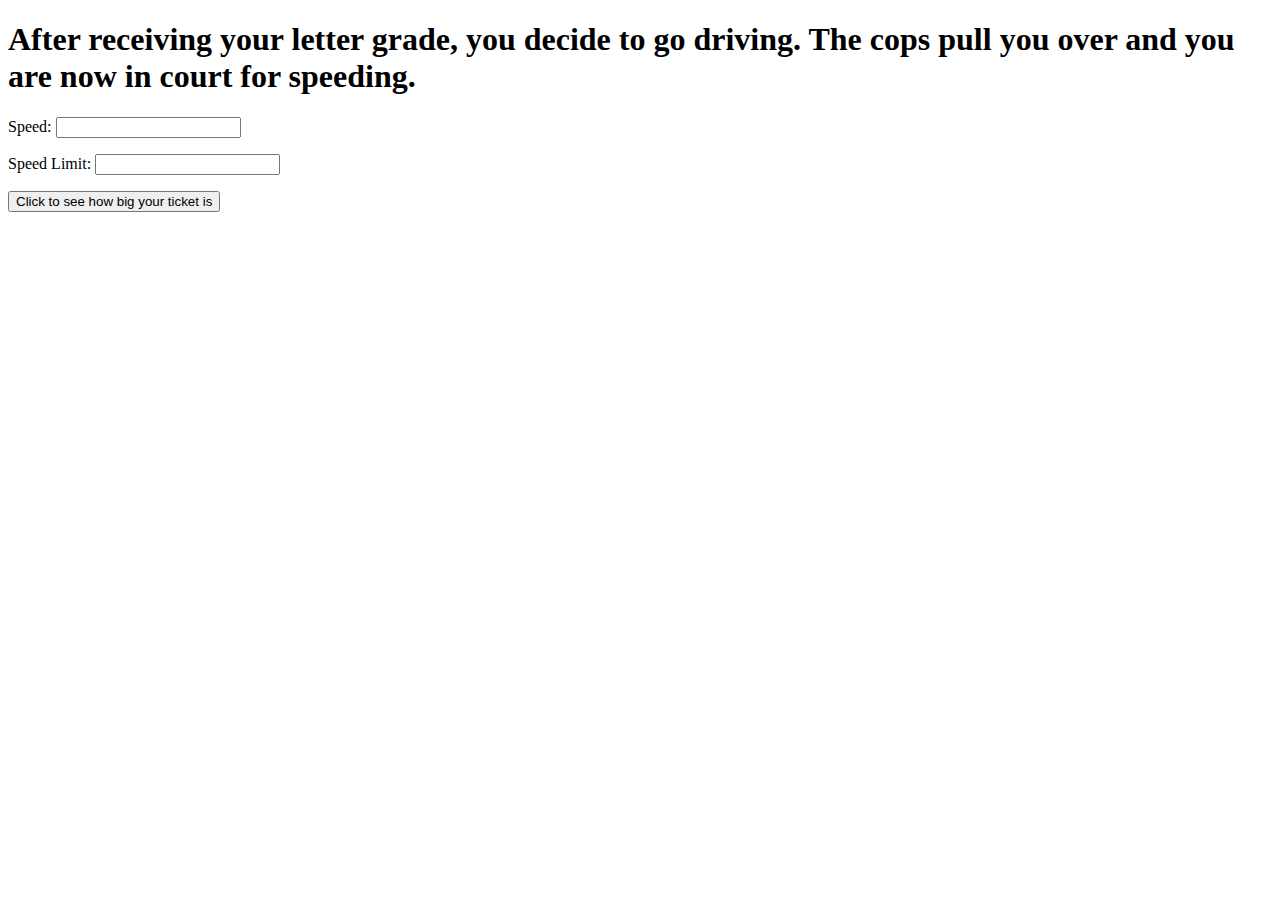
<file: CS20/Functions Concept Exercises/Ticket Assigner/index.html>
<!DOCTYPE html>
<html lang="en">
<head>
    <meta charset="UTF-8">
    <meta name="viewport" content="width=device-width, initial-scale=1.0">
    <meta http-equiv="X-UA-Compatible" content="ie=edge">
    <title>Tickets Assignment</title>
</head>
<body>
    <h1>After receiving your letter grade, you decide to go driving. The
        cops pull you over and you are now in court for speeding.
    </h1>
    <p>Speed: <input id='speed' type='number'></p>
    <p>Speed Limit: <input id='limit' type='number'></p>
    <p id='statement'></p>
    <button id='calculate'>Click to see how big your ticket is</button>

    <!-- Load JavaScript-->
    <script src='main.js'></script>
    
</body>
</html>
</file>
<file: CS20/Array Visualizer/style.css>
body {
    text-align: center;
}

#container {
    border: 1px solid grey;
    width: 800px;
    height: 600px;
    margin: auto;
    display: flex;
    align-items: flex-end;
}

#container div {
    background-color: orange;
    border: 1px solid grey;
    flex: 1;
}
</file>
<file: CS20/calculator Assignment/style.css>
div {
    border-style: solid;
    margin: auto;
    padding: 20px 150px;
    width: 600px;
    background-color: white;
}
</file>
<file: CS20/colourfulcolours/style.css>
#container div {
    width: 100%;
    height: 50px;
}

input {
    width: 85%;
}
</file>
<file: CS20/Drawing Assignment/style.css>
body {
    text-align: center;
}

canvas {
    border: 1px solid grey;
}
</file>
<file: CS20/First Formula Program/style.css>
div {
    border-style: solid;
    margin: auto;
    padding: 20px 150px;
    width: 600px;
    background-color: white;
}
</file>
<file: CS20/functionize-minecraft-fishing-start-main/style.css>
html {
  background: url("img/minecraft-river.jpg") no-repeat fixed center;
  background-size: cover;
}

body {
  background: rgba(255, 255, 255, 0.7);
  width: 600px;
  padding: 25px 100px;
  margin: 25px auto;
  text-align: center;
  border-radius: 25px;
}

h1,
h2 {
  font-family: Verdana, Geneva, Tahoma, sans-serif;
}

.character-img {
  width: 75px;
  height: 150px;
  border: 2px solid grey;
  margin: 0 5px;
}

.active {
  border: 2px solid red;
}

button {
  padding: 5px 15px;
  cursor: pointer;
}

#result-img {
  width: 200px;
  height: 200px;
}

p {
  font-size: 20px;
}
</file>
<file: CS20/Line Analyzer/style.css>
body {
    width: 600px;
    margin: auto;
    font-family: Arial, Helvetica, sans-serif;
}

span, input {
    font-family: 'Courier New', Courier, monospace;
    font-size: 20px;
}

span {
    font-weight: 800;
}

button {
    background-color: grey;
    color: white;
    padding: 5px 15px;
}
</file>
<file: CS20/New folder/style.css>
html {
  background-color: #09457e;
}

body {
  margin: 0;
  font-family: Arial, Helvetica, sans-serif;
  font-size: 18px;
  background-color: white;
  width: 800px;
  margin: auto;
  padding: 2vh 100px 8vh;
  min-height: 90vh;
}

#go {
  background-color: #09457e;
  color: white;
  padding: 2px 10px;
  font-size: 18px;
}

#menu {
  font-size: 18px;
  padding: 2px 10px;
}

#container {
  border: 1px solid grey;
  width: 800px;
  height: 600px;
  margin: auto;
  display: flex;
  align-items: flex-end;
}

#container div {
  background-color: orange;
  border: 1px solid grey;
  flex: 1;
}
</file>
<file: CS20/Nickname Generator/style.css>
body {
    background: blue;
    text-align: center;
    padding: 20px 150px 100px;
    border: 3px solid white;
}

h1, p{
    font-family: Arial;
    color: white;
}

div {
    text-align: left;
    color: white;
    font-family: sans-serif;
    font-size: 30px;
}
</file>
<file: CS20/NPWS Quiz/style.css>
body {
  background: url("media/question-mark-background.png") no-repeat center fixed; 
  background-size: cover;
  /* background-color: navy; */
  margin: 0;
}

h1 {
  color: navy;
  text-align: center;
  font-family: 'Raleway', sans-serif;
  letter-spacing: 3px;
  font-size: 48px;
}

h2 {
  font-family: 'Raleway', sans-serif;
  font-variant: small-caps;
}

a {
  text-decoration: none;
  font-weight: bold;
}

a:hover {
  text-decoration: underline;
}

p, ul, input {
  font-family: 'Open Sans', sans-serif;
  letter-spacing: 0.3px;
}

.italic {
  font-style: italic;
}

button {
  background-color: red;
  color: white;
  border: 2px solid black;
  border-radius: 15px;
  font-size: 20px;
  padding: 10px 15px;
  margin-right: 25px;
}

div {
  background-color: rgba(255, 255, 255, 1);
  padding: 20px 150px 100px;
  width: 600px;
  margin: auto;
}

.black-border {
  border: 1px solid black;
}

span {
  font-variant: small-caps;
  color: maroon;
  font-weight: 800;
  font-size: 24px;
}
</file>
<file: CS20/Student Grades Assignment/style.css>
html {
  background-color: #09457e;
}

body {
  margin: 0;
  font-family: Arial, Helvetica, sans-serif;
  font-size: 18px;
  background-color: white;
  width: 800px;
  margin: auto;
  padding: 2vh 100px 8vh;
  min-height: 90vh;
}

#go {
  background-color: #09457e;
  color: white;
  padding: 2px 10px;
  font-size: 18px;
}

#menu {
  font-size: 18px;
  padding: 2px 10px;
}

#container {
  border: 1px solid grey;
  width: 800px;
  height: 600px;
  margin: auto;
  display: flex;
  align-items: flex-end;
}

#container div {
  background-color: orange;
  border: 1px solid grey;
  flex: 1;
}
</file>
